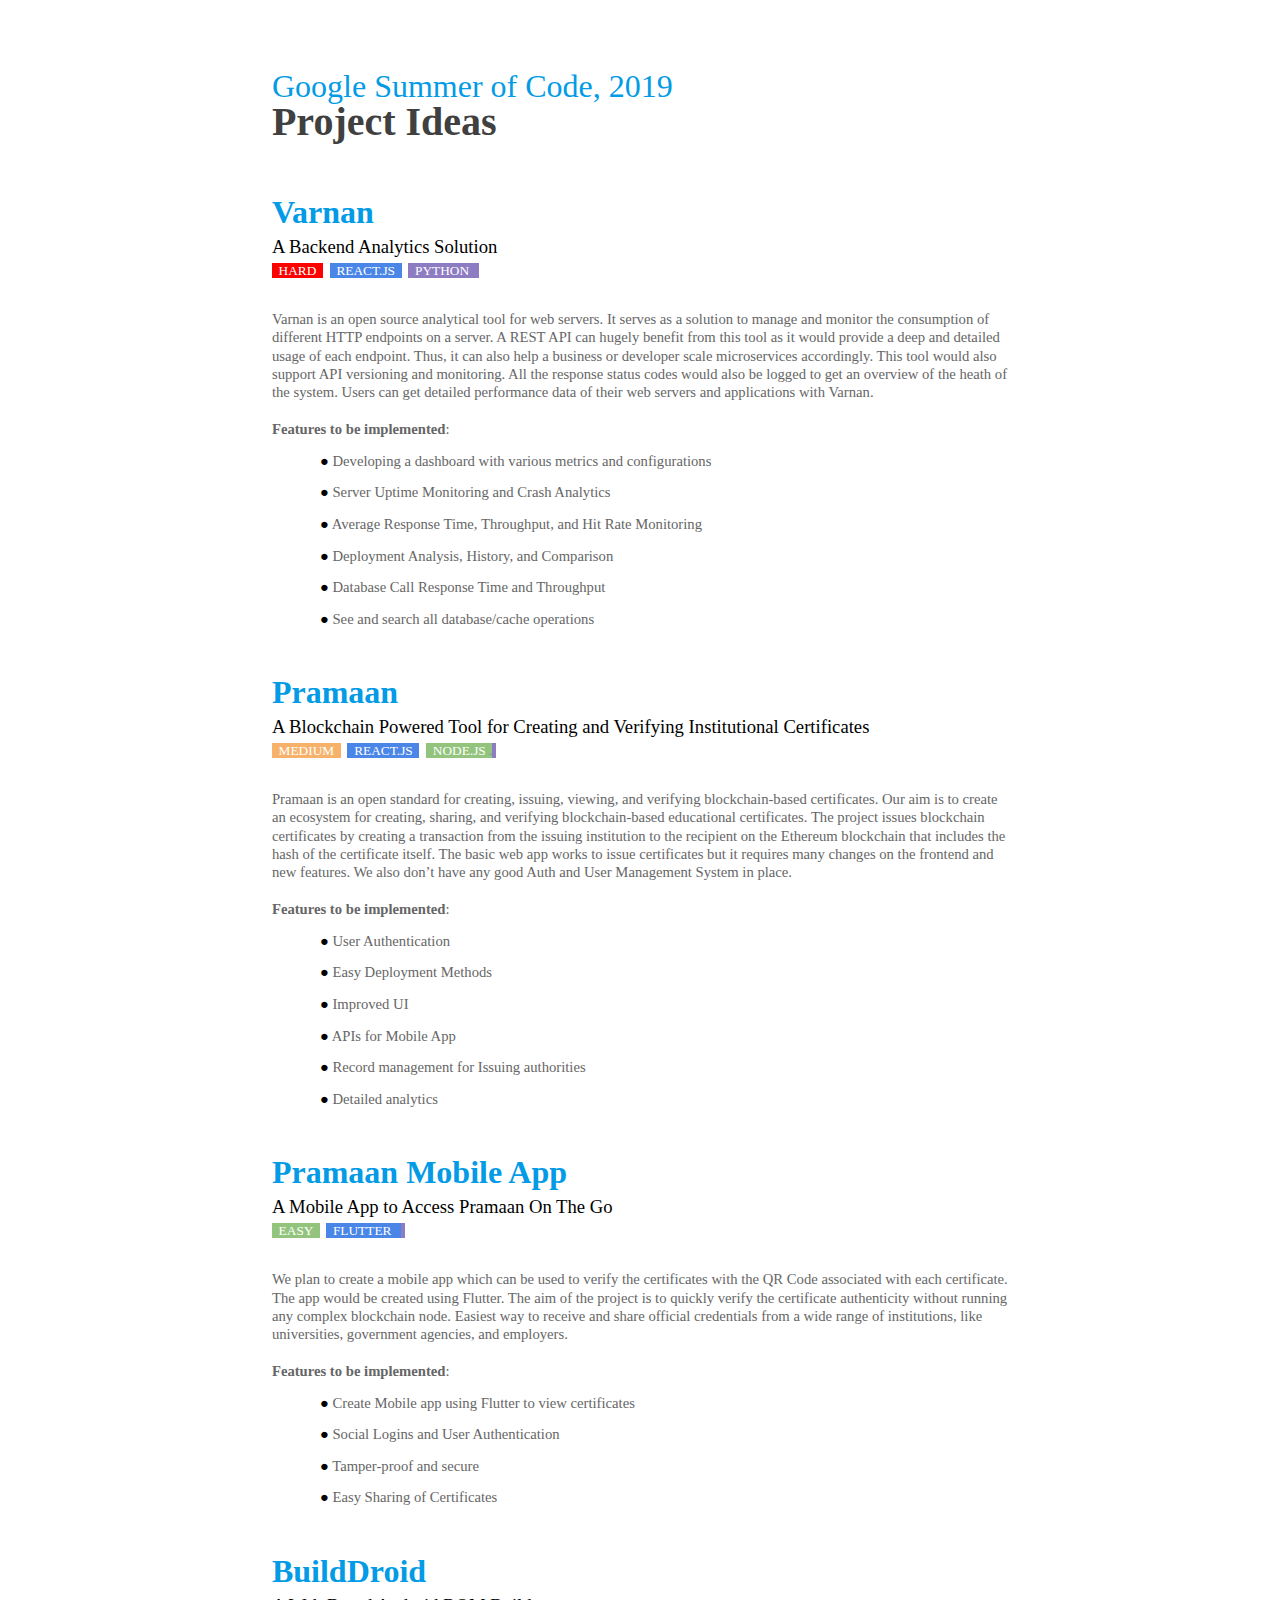
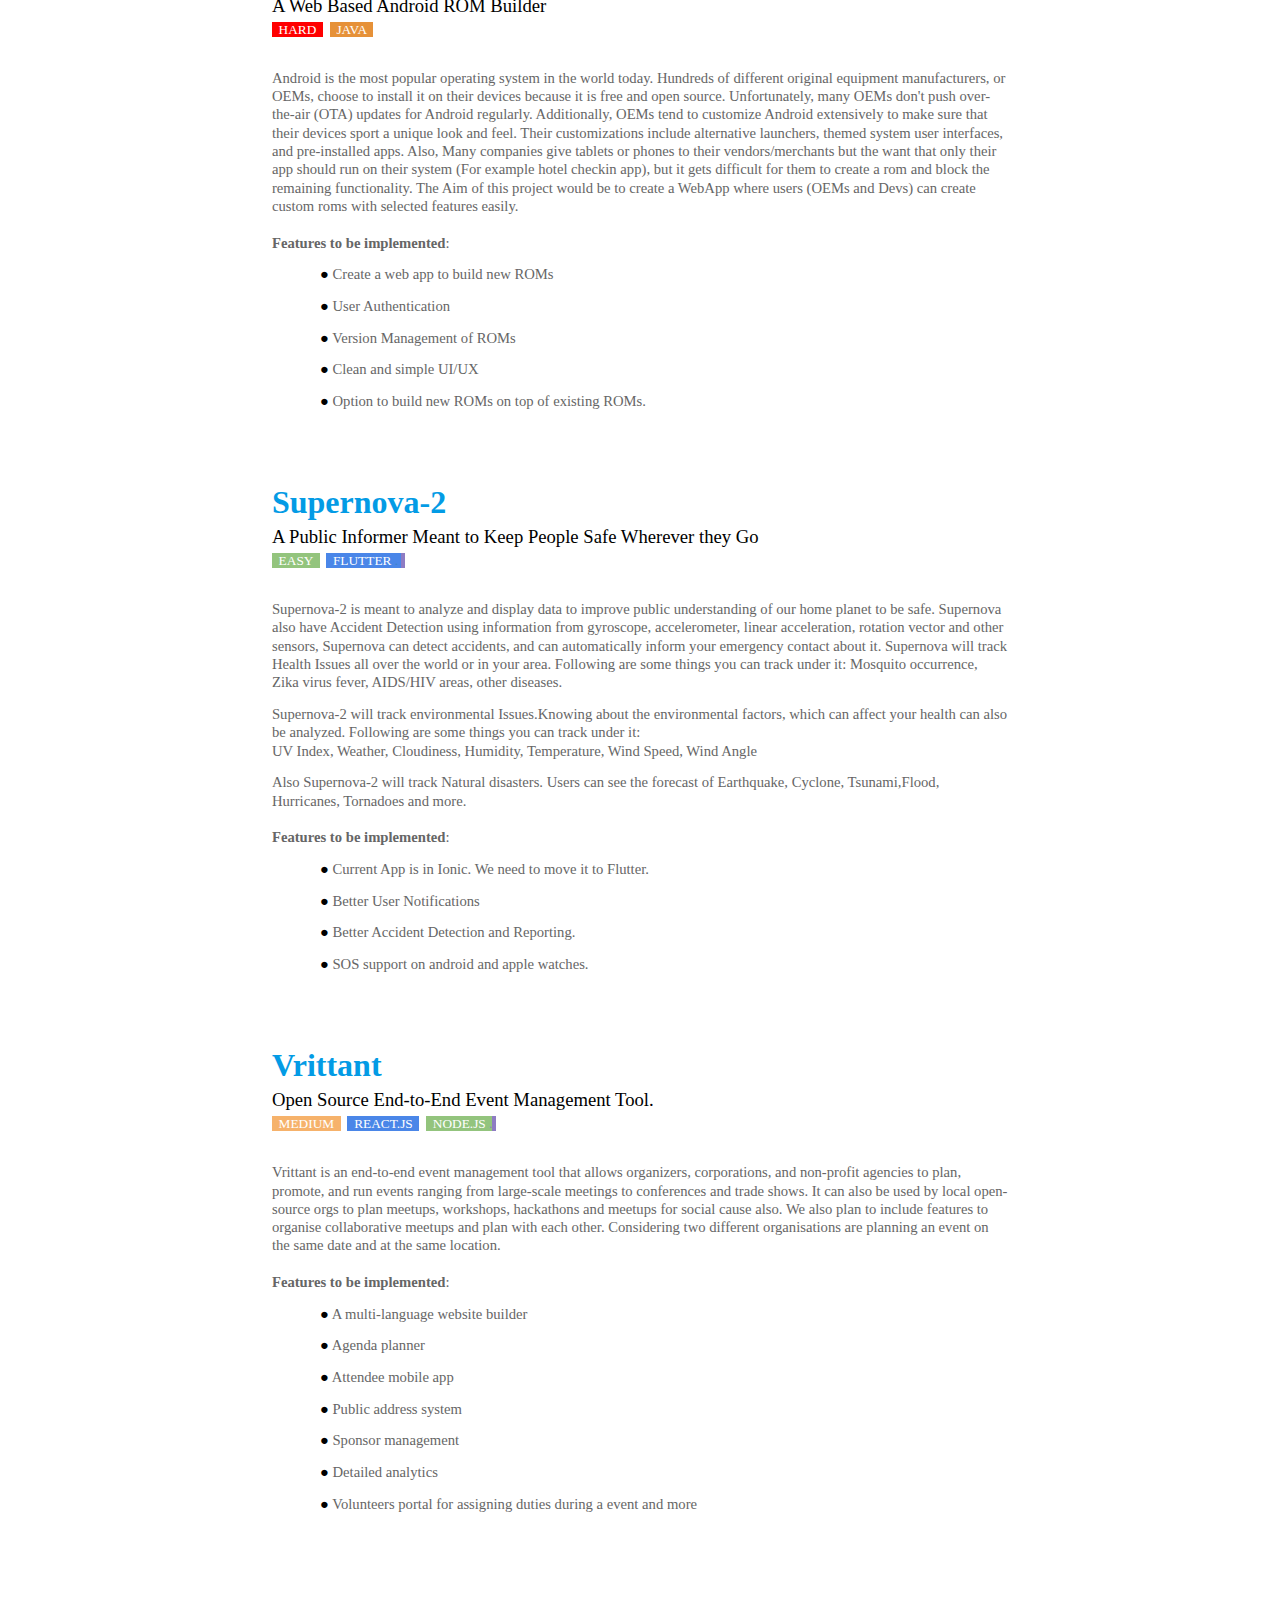
<file: ideas.html>
<html><head><meta content="text/html; charset=UTF-8" http-equiv="content-type"><style type="text/css">@import url('https://themes.googleusercontent.com/fonts/css?kit=3qINvnjb346LubKDfLRn69t6G6Z1RrRfgULZ1AHo7mPOfsfM6rvuuu7h1pY3r_-A');ol.lst-kix_r109uyvbxeos-4.start{counter-reset:lst-ctn-kix_r109uyvbxeos-4 0}.lst-kix_8vsi0wpbee47-0>li:before{content:"" counter(lst-ctn-kix_8vsi0wpbee47-0,lower-latin) ". "}.lst-kix_8vsi0wpbee47-1>li:before{content:"" counter(lst-ctn-kix_8vsi0wpbee47-1,lower-latin) ". "}.lst-kix_r109uyvbxeos-1>li{counter-increment:lst-ctn-kix_r109uyvbxeos-1}ol.lst-kix_l90hhdt471tz-0.start{counter-reset:lst-ctn-kix_l90hhdt471tz-0 0}.lst-kix_wdf64lki3c2j-5>li{counter-increment:lst-ctn-kix_wdf64lki3c2j-5}.lst-kix_8vsi0wpbee47-3>li:before{content:"" counter(lst-ctn-kix_8vsi0wpbee47-3,decimal) ". "}.lst-kix_8vsi0wpbee47-2>li{counter-increment:lst-ctn-kix_8vsi0wpbee47-2}.lst-kix_8vsi0wpbee47-2>li:before{content:"" counter(lst-ctn-kix_8vsi0wpbee47-2,lower-roman) ". "}.lst-kix_8vsi0wpbee47-4>li:before{content:"" counter(lst-ctn-kix_8vsi0wpbee47-4,lower-latin) ". "}.lst-kix_r586kqxs20q8-8>li:before{content:"\0025a0  "}.lst-kix_r586kqxs20q8-7>li:before{content:"\0025cb  "}.lst-kix_l90hhdt471tz-4>li{counter-increment:lst-ctn-kix_l90hhdt471tz-4}.lst-kix_8vsi0wpbee47-7>li:before{content:"" counter(lst-ctn-kix_8vsi0wpbee47-7,lower-latin) ". "}.lst-kix_c7aq0g78wdwq-0>li{counter-increment:lst-ctn-kix_c7aq0g78wdwq-0}ol.lst-kix_wdf64lki3c2j-7.start{counter-reset:lst-ctn-kix_wdf64lki3c2j-7 0}ol.lst-kix_ti40x3gm2qz5-5.start{counter-reset:lst-ctn-kix_ti40x3gm2qz5-5 0}.lst-kix_8vsi0wpbee47-6>li:before{content:"" counter(lst-ctn-kix_8vsi0wpbee47-6,decimal) ". "}.lst-kix_8vsi0wpbee47-8>li:before{content:"" counter(lst-ctn-kix_8vsi0wpbee47-8,lower-roman) ". "}.lst-kix_r586kqxs20q8-6>li:before{content:"\0025cf  "}.lst-kix_8vsi0wpbee47-5>li:before{content:"" counter(lst-ctn-kix_8vsi0wpbee47-5,lower-roman) ". "}.lst-kix_r586kqxs20q8-5>li:before{content:"\0025a0  "}ol.lst-kix_c7aq0g78wdwq-4.start{counter-reset:lst-ctn-kix_c7aq0g78wdwq-4 0}.lst-kix_r586kqxs20q8-2>li:before{content:"\0025a0  "}.lst-kix_r586kqxs20q8-4>li:before{content:"\0025cb  "}ol.lst-kix_i5yx34vs96em-4.start{counter-reset:lst-ctn-kix_i5yx34vs96em-4 0}.lst-kix_r586kqxs20q8-3>li:before{content:"\0025cf  "}ol.lst-kix_c7aq0g78wdwq-5{list-style-type:none}ol.lst-kix_c7aq0g78wdwq-4{list-style-type:none}ol.lst-kix_c7aq0g78wdwq-7{list-style-type:none}ol.lst-kix_c7aq0g78wdwq-6{list-style-type:none}ol.lst-kix_c7aq0g78wdwq-8{list-style-type:none}.lst-kix_r586kqxs20q8-1>li:before{content:"\0025cb  "}.lst-kix_l90hhdt471tz-2>li{counter-increment:lst-ctn-kix_l90hhdt471tz-2}.lst-kix_ti40x3gm2qz5-4>li:before{content:"" counter(lst-ctn-kix_ti40x3gm2qz5-4,lower-latin) ". "}.lst-kix_r586kqxs20q8-0>li:before{content:"\0025cf  "}.lst-kix_8vsi0wpbee47-0>li{counter-increment:lst-ctn-kix_8vsi0wpbee47-0}.lst-kix_ti40x3gm2qz5-5>li:before{content:"" counter(lst-ctn-kix_ti40x3gm2qz5-5,lower-roman) ". "}.lst-kix_ti40x3gm2qz5-6>li:before{content:"" counter(lst-ctn-kix_ti40x3gm2qz5-6,decimal) ". "}.lst-kix_ti40x3gm2qz5-8>li:before{content:"" counter(lst-ctn-kix_ti40x3gm2qz5-8,lower-roman) ". "}.lst-kix_ti40x3gm2qz5-7>li:before{content:"" counter(lst-ctn-kix_ti40x3gm2qz5-7,lower-latin) ". "}.lst-kix_i5yx34vs96em-8>li{counter-increment:lst-ctn-kix_i5yx34vs96em-8}ol.lst-kix_l90hhdt471tz-6.start{counter-reset:lst-ctn-kix_l90hhdt471tz-6 0}.lst-kix_ti40x3gm2qz5-2>li{counter-increment:lst-ctn-kix_ti40x3gm2qz5-2}ol.lst-kix_8vsi0wpbee47-3.start{counter-reset:lst-ctn-kix_8vsi0wpbee47-3 0}ol.lst-kix_wdf64lki3c2j-1.start{counter-reset:lst-ctn-kix_wdf64lki3c2j-1 0}ol.lst-kix_i5yx34vs96em-3.start{counter-reset:lst-ctn-kix_i5yx34vs96em-3 0}.lst-kix_i5yx34vs96em-1>li{counter-increment:lst-ctn-kix_i5yx34vs96em-1}.lst-kix_wdf64lki3c2j-3>li{counter-increment:lst-ctn-kix_wdf64lki3c2j-3}ol.lst-kix_wdf64lki3c2j-8.start{counter-reset:lst-ctn-kix_wdf64lki3c2j-8 0}ol.lst-kix_wdf64lki3c2j-2.start{counter-reset:lst-ctn-kix_wdf64lki3c2j-2 0}.lst-kix_pvm3m61o6r8c-1>li:before{content:"\0025cb  "}ol.lst-kix_ti40x3gm2qz5-0.start{counter-reset:lst-ctn-kix_ti40x3gm2qz5-0 1}.lst-kix_pvm3m61o6r8c-0>li:before{content:"\0025cf  "}.lst-kix_ti40x3gm2qz5-3>li:before{content:"" counter(lst-ctn-kix_ti40x3gm2qz5-3,decimal) ". "}.lst-kix_c7aq0g78wdwq-7>li{counter-increment:lst-ctn-kix_c7aq0g78wdwq-7}ol.lst-kix_l90hhdt471tz-5.start{counter-reset:lst-ctn-kix_l90hhdt471tz-5 0}ol.lst-kix_r109uyvbxeos-5.start{counter-reset:lst-ctn-kix_r109uyvbxeos-5 0}.lst-kix_ti40x3gm2qz5-2>li:before{content:"" counter(lst-ctn-kix_ti40x3gm2qz5-2,lower-roman) ". "}ol.lst-kix_c7aq0g78wdwq-1{list-style-type:none}ol.lst-kix_c7aq0g78wdwq-0{list-style-type:none}ol.lst-kix_c7aq0g78wdwq-3{list-style-type:none}.lst-kix_l90hhdt471tz-8>li{counter-increment:lst-ctn-kix_l90hhdt471tz-8}.lst-kix_r109uyvbxeos-3>li{counter-increment:lst-ctn-kix_r109uyvbxeos-3}ol.lst-kix_c7aq0g78wdwq-2{list-style-type:none}.lst-kix_ti40x3gm2qz5-1>li:before{content:"" counter(lst-ctn-kix_ti40x3gm2qz5-1,lower-latin) ". "}.lst-kix_pvm3m61o6r8c-7>li:before{content:"\0025cb  "}.lst-kix_ti40x3gm2qz5-0>li{counter-increment:lst-ctn-kix_ti40x3gm2qz5-0}ol.lst-kix_8vsi0wpbee47-4.start{counter-reset:lst-ctn-kix_8vsi0wpbee47-4 0}.lst-kix_ti40x3gm2qz5-0>li:before{content:"" counter(lst-ctn-kix_ti40x3gm2qz5-0,lower-latin) ". "}.lst-kix_pvm3m61o6r8c-5>li:before{content:"\0025a0  "}ol.lst-kix_c7aq0g78wdwq-5.start{counter-reset:lst-ctn-kix_c7aq0g78wdwq-5 0}.lst-kix_pvm3m61o6r8c-4>li:before{content:"\0025cb  "}.lst-kix_pvm3m61o6r8c-8>li:before{content:"\0025a0  "}.lst-kix_pvm3m61o6r8c-3>li:before{content:"\0025cf  "}.lst-kix_pvm3m61o6r8c-2>li:before{content:"\0025a0  "}.lst-kix_ti40x3gm2qz5-6>li{counter-increment:lst-ctn-kix_ti40x3gm2qz5-6}ol.lst-kix_i5yx34vs96em-8.start{counter-reset:lst-ctn-kix_i5yx34vs96em-8 0}.lst-kix_pvm3m61o6r8c-6>li:before{content:"\0025cf  "}ol.lst-kix_i5yx34vs96em-5.start{counter-reset:lst-ctn-kix_i5yx34vs96em-5 0}ol.lst-kix_l90hhdt471tz-2{list-style-type:none}ol.lst-kix_8vsi0wpbee47-5.start{counter-reset:lst-ctn-kix_8vsi0wpbee47-5 0}ol.lst-kix_l90hhdt471tz-3{list-style-type:none}ol.lst-kix_l90hhdt471tz-4{list-style-type:none}ol.lst-kix_l90hhdt471tz-5{list-style-type:none}ol.lst-kix_l90hhdt471tz-0{list-style-type:none}.lst-kix_r109uyvbxeos-7>li{counter-increment:lst-ctn-kix_r109uyvbxeos-7}ol.lst-kix_l90hhdt471tz-1{list-style-type:none}.lst-kix_c7aq0g78wdwq-6>li{counter-increment:lst-ctn-kix_c7aq0g78wdwq-6}.lst-kix_r109uyvbxeos-6>li{counter-increment:lst-ctn-kix_r109uyvbxeos-6}ol.lst-kix_wdf64lki3c2j-0.start{counter-reset:lst-ctn-kix_wdf64lki3c2j-0 0}ol.lst-kix_ti40x3gm2qz5-0{list-style-type:none}.lst-kix_l90hhdt471tz-5>li:before{content:"" counter(lst-ctn-kix_l90hhdt471tz-5,lower-roman) ". "}ol.lst-kix_ti40x3gm2qz5-2{list-style-type:none}ol.lst-kix_ti40x3gm2qz5-1{list-style-type:none}.lst-kix_l90hhdt471tz-3>li:before{content:"" counter(lst-ctn-kix_l90hhdt471tz-3,decimal) ". "}.lst-kix_l90hhdt471tz-7>li:before{content:"" counter(lst-ctn-kix_l90hhdt471tz-7,lower-latin) ". "}.lst-kix_88eiag9efatp-4>li:before{content:"\0025cb  "}.lst-kix_c7aq0g78wdwq-4>li{counter-increment:lst-ctn-kix_c7aq0g78wdwq-4}ol.lst-kix_ti40x3gm2qz5-8{list-style-type:none}ol.lst-kix_ti40x3gm2qz5-7{list-style-type:none}ol.lst-kix_ti40x3gm2qz5-4{list-style-type:none}ol.lst-kix_ti40x3gm2qz5-3{list-style-type:none}ol.lst-kix_ti40x3gm2qz5-6{list-style-type:none}ol.lst-kix_ti40x3gm2qz5-5{list-style-type:none}.lst-kix_88eiag9efatp-6>li:before{content:"\0025cf  "}.lst-kix_r109uyvbxeos-8>li{counter-increment:lst-ctn-kix_r109uyvbxeos-8}.lst-kix_88eiag9efatp-8>li:before{content:"\0025a0  "}.lst-kix_l90hhdt471tz-1>li:before{content:"" counter(lst-ctn-kix_l90hhdt471tz-1,lower-latin) ". "}ol.lst-kix_r109uyvbxeos-6.start{counter-reset:lst-ctn-kix_r109uyvbxeos-6 0}.lst-kix_ti40x3gm2qz5-5>li{counter-increment:lst-ctn-kix_ti40x3gm2qz5-5}.lst-kix_i5yx34vs96em-5>li{counter-increment:lst-ctn-kix_i5yx34vs96em-5}.lst-kix_r109uyvbxeos-7>li:before{content:"" counter(lst-ctn-kix_r109uyvbxeos-7,lower-latin) ". "}ol.lst-kix_wdf64lki3c2j-3{list-style-type:none}ol.lst-kix_wdf64lki3c2j-2{list-style-type:none}.lst-kix_r109uyvbxeos-5>li:before{content:"" counter(lst-ctn-kix_r109uyvbxeos-5,lower-roman) ". "}ol.lst-kix_wdf64lki3c2j-1{list-style-type:none}ol.lst-kix_l90hhdt471tz-2.start{counter-reset:lst-ctn-kix_l90hhdt471tz-2 0}ol.lst-kix_wdf64lki3c2j-0{list-style-type:none}ol.lst-kix_wdf64lki3c2j-7{list-style-type:none}ol.lst-kix_wdf64lki3c2j-6{list-style-type:none}.lst-kix_r109uyvbxeos-3>li:before{content:"" counter(lst-ctn-kix_r109uyvbxeos-3,decimal) ". "}ol.lst-kix_wdf64lki3c2j-5{list-style-type:none}ol.lst-kix_wdf64lki3c2j-4{list-style-type:none}ol.lst-kix_wdf64lki3c2j-8{list-style-type:none}ol.lst-kix_8vsi0wpbee47-7.start{counter-reset:lst-ctn-kix_8vsi0wpbee47-7 0}.lst-kix_r109uyvbxeos-1>li:before{content:"" counter(lst-ctn-kix_r109uyvbxeos-1,lower-latin) ". "}.lst-kix_ti40x3gm2qz5-4>li{counter-increment:lst-ctn-kix_ti40x3gm2qz5-4}.lst-kix_i5yx34vs96em-0>li{counter-increment:lst-ctn-kix_i5yx34vs96em-0}.lst-kix_8vsi0wpbee47-4>li{counter-increment:lst-ctn-kix_8vsi0wpbee47-4}.lst-kix_wdf64lki3c2j-2>li:before{content:"" counter(lst-ctn-kix_wdf64lki3c2j-2,lower-roman) ". "}ul.lst-kix_r586kqxs20q8-4{list-style-type:none}.lst-kix_88eiag9efatp-2>li:before{content:"\0025a0  "}ul.lst-kix_r586kqxs20q8-5{list-style-type:none}ul.lst-kix_r586kqxs20q8-2{list-style-type:none}ul.lst-kix_r586kqxs20q8-3{list-style-type:none}.lst-kix_i5yx34vs96em-2>li:before{content:"" counter(lst-ctn-kix_i5yx34vs96em-2,lower-roman) ". "}ul.lst-kix_r586kqxs20q8-8{list-style-type:none}.lst-kix_88eiag9efatp-0>li:before{content:"\0025cf  "}.lst-kix_wdf64lki3c2j-4>li{counter-increment:lst-ctn-kix_wdf64lki3c2j-4}ul.lst-kix_r586kqxs20q8-6{list-style-type:none}ul.lst-kix_r586kqxs20q8-7{list-style-type:none}.lst-kix_i5yx34vs96em-4>li:before{content:"" counter(lst-ctn-kix_i5yx34vs96em-4,lower-latin) ". "}.lst-kix_wdf64lki3c2j-6>li:before{content:"" counter(lst-ctn-kix_wdf64lki3c2j-6,decimal) ". "}.lst-kix_i5yx34vs96em-6>li{counter-increment:lst-ctn-kix_i5yx34vs96em-6}.lst-kix_wdf64lki3c2j-8>li:before{content:"" counter(lst-ctn-kix_wdf64lki3c2j-8,lower-roman) ". "}ul.lst-kix_r586kqxs20q8-0{list-style-type:none}.lst-kix_wdf64lki3c2j-0>li:before{content:"" counter(lst-ctn-kix_wdf64lki3c2j-0,lower-latin) ". "}ul.lst-kix_r586kqxs20q8-1{list-style-type:none}ol.lst-kix_r109uyvbxeos-8.start{counter-reset:lst-ctn-kix_r109uyvbxeos-8 0}.lst-kix_c7aq0g78wdwq-7>li:before{content:"" counter(lst-ctn-kix_c7aq0g78wdwq-7,lower-latin) ". "}.lst-kix_i5yx34vs96em-8>li:before{content:"" counter(lst-ctn-kix_i5yx34vs96em-8,lower-roman) ". "}.lst-kix_l90hhdt471tz-0>li{counter-increment:lst-ctn-kix_l90hhdt471tz-0}.lst-kix_i5yx34vs96em-6>li:before{content:"" counter(lst-ctn-kix_i5yx34vs96em-6,decimal) ". "}.lst-kix_c7aq0g78wdwq-1>li:before{content:"" counter(lst-ctn-kix_c7aq0g78wdwq-1,lower-latin) ". "}.lst-kix_c7aq0g78wdwq-5>li:before{content:"" counter(lst-ctn-kix_c7aq0g78wdwq-5,lower-roman) ". "}.lst-kix_l90hhdt471tz-6>li{counter-increment:lst-ctn-kix_l90hhdt471tz-6}ol.lst-kix_8vsi0wpbee47-8.start{counter-reset:lst-ctn-kix_8vsi0wpbee47-8 0}.lst-kix_wdf64lki3c2j-4>li:before{content:"" counter(lst-ctn-kix_wdf64lki3c2j-4,lower-latin) ". "}.lst-kix_c7aq0g78wdwq-5>li{counter-increment:lst-ctn-kix_c7aq0g78wdwq-5}ol.lst-kix_c7aq0g78wdwq-8.start{counter-reset:lst-ctn-kix_c7aq0g78wdwq-8 0}.lst-kix_c7aq0g78wdwq-3>li:before{content:"" counter(lst-ctn-kix_c7aq0g78wdwq-3,decimal) ". "}ol.lst-kix_l90hhdt471tz-1.start{counter-reset:lst-ctn-kix_l90hhdt471tz-1 0}ol.lst-kix_i5yx34vs96em-6{list-style-type:none}ol.lst-kix_i5yx34vs96em-5{list-style-type:none}ol.lst-kix_i5yx34vs96em-8{list-style-type:none}ol.lst-kix_ti40x3gm2qz5-2.start{counter-reset:lst-ctn-kix_ti40x3gm2qz5-2 0}ol.lst-kix_i5yx34vs96em-7{list-style-type:none}ol.lst-kix_i5yx34vs96em-2{list-style-type:none}ol.lst-kix_i5yx34vs96em-1{list-style-type:none}ol.lst-kix_i5yx34vs96em-4{list-style-type:none}ol.lst-kix_i5yx34vs96em-3{list-style-type:none}ol.lst-kix_i5yx34vs96em-0{list-style-type:none}ol.lst-kix_c7aq0g78wdwq-1.start{counter-reset:lst-ctn-kix_c7aq0g78wdwq-1 0}.lst-kix_ti40x3gm2qz5-1>li{counter-increment:lst-ctn-kix_ti40x3gm2qz5-1}ol.lst-kix_8vsi0wpbee47-7{list-style-type:none}ol.lst-kix_8vsi0wpbee47-1.start{counter-reset:lst-ctn-kix_8vsi0wpbee47-1 0}ol.lst-kix_8vsi0wpbee47-8{list-style-type:none}ol.lst-kix_r109uyvbxeos-7.start{counter-reset:lst-ctn-kix_r109uyvbxeos-7 0}ol.lst-kix_8vsi0wpbee47-5{list-style-type:none}.lst-kix_8vsi0wpbee47-1>li{counter-increment:lst-ctn-kix_8vsi0wpbee47-1}ol.lst-kix_8vsi0wpbee47-6{list-style-type:none}ol.lst-kix_r109uyvbxeos-0{list-style-type:none}ol.lst-kix_8vsi0wpbee47-3{list-style-type:none}ol.lst-kix_i5yx34vs96em-1.start{counter-reset:lst-ctn-kix_i5yx34vs96em-1 0}ol.lst-kix_r109uyvbxeos-1{list-style-type:none}ol.lst-kix_8vsi0wpbee47-4{list-style-type:none}ol.lst-kix_r109uyvbxeos-2{list-style-type:none}ol.lst-kix_8vsi0wpbee47-1{list-style-type:none}ol.lst-kix_r109uyvbxeos-3{list-style-type:none}ol.lst-kix_8vsi0wpbee47-2{list-style-type:none}ol.lst-kix_r109uyvbxeos-4{list-style-type:none}ol.lst-kix_r109uyvbxeos-5{list-style-type:none}ol.lst-kix_8vsi0wpbee47-0{list-style-type:none}ol.lst-kix_r109uyvbxeos-6{list-style-type:none}ol.lst-kix_r109uyvbxeos-7{list-style-type:none}ol.lst-kix_r109uyvbxeos-8{list-style-type:none}.lst-kix_wdf64lki3c2j-6>li{counter-increment:lst-ctn-kix_wdf64lki3c2j-6}.lst-kix_i5yx34vs96em-0>li:before{content:"" counter(lst-ctn-kix_i5yx34vs96em-0,decimal) ". "}.lst-kix_l90hhdt471tz-5>li{counter-increment:lst-ctn-kix_l90hhdt471tz-5}.lst-kix_r109uyvbxeos-0>li{counter-increment:lst-ctn-kix_r109uyvbxeos-0}.lst-kix_8vsi0wpbee47-3>li{counter-increment:lst-ctn-kix_8vsi0wpbee47-3}ol.lst-kix_wdf64lki3c2j-4.start{counter-reset:lst-ctn-kix_wdf64lki3c2j-4 0}ol.lst-kix_c7aq0g78wdwq-7.start{counter-reset:lst-ctn-kix_c7aq0g78wdwq-7 0}.lst-kix_c7aq0g78wdwq-1>li{counter-increment:lst-ctn-kix_c7aq0g78wdwq-1}ul.lst-kix_88eiag9efatp-1{list-style-type:none}ol.lst-kix_l90hhdt471tz-3.start{counter-reset:lst-ctn-kix_l90hhdt471tz-3 0}ul.lst-kix_88eiag9efatp-0{list-style-type:none}ul.lst-kix_88eiag9efatp-3{list-style-type:none}ol.lst-kix_i5yx34vs96em-6.start{counter-reset:lst-ctn-kix_i5yx34vs96em-6 0}ul.lst-kix_88eiag9efatp-2{list-style-type:none}ul.lst-kix_pvm3m61o6r8c-0{list-style-type:none}ul.lst-kix_88eiag9efatp-5{list-style-type:none}.lst-kix_r109uyvbxeos-2>li{counter-increment:lst-ctn-kix_r109uyvbxeos-2}ul.lst-kix_88eiag9efatp-4{list-style-type:none}ul.lst-kix_pvm3m61o6r8c-2{list-style-type:none}ul.lst-kix_88eiag9efatp-7{list-style-type:none}ul.lst-kix_pvm3m61o6r8c-1{list-style-type:none}ol.lst-kix_8vsi0wpbee47-6.start{counter-reset:lst-ctn-kix_8vsi0wpbee47-6 0}ul.lst-kix_88eiag9efatp-6{list-style-type:none}ul.lst-kix_pvm3m61o6r8c-4{list-style-type:none}ul.lst-kix_pvm3m61o6r8c-3{list-style-type:none}ul.lst-kix_88eiag9efatp-8{list-style-type:none}ul.lst-kix_pvm3m61o6r8c-6{list-style-type:none}ul.lst-kix_pvm3m61o6r8c-5{list-style-type:none}.lst-kix_wdf64lki3c2j-8>li{counter-increment:lst-ctn-kix_wdf64lki3c2j-8}.lst-kix_i5yx34vs96em-7>li{counter-increment:lst-ctn-kix_i5yx34vs96em-7}.lst-kix_8vsi0wpbee47-5>li{counter-increment:lst-ctn-kix_8vsi0wpbee47-5}.lst-kix_l90hhdt471tz-1>li{counter-increment:lst-ctn-kix_l90hhdt471tz-1}.lst-kix_l90hhdt471tz-7>li{counter-increment:lst-ctn-kix_l90hhdt471tz-7}ol.lst-kix_c7aq0g78wdwq-6.start{counter-reset:lst-ctn-kix_c7aq0g78wdwq-6 0}.lst-kix_wdf64lki3c2j-2>li{counter-increment:lst-ctn-kix_wdf64lki3c2j-2}.lst-kix_c7aq0g78wdwq-3>li{counter-increment:lst-ctn-kix_c7aq0g78wdwq-3}ol.lst-kix_i5yx34vs96em-7.start{counter-reset:lst-ctn-kix_i5yx34vs96em-7 0}ol.lst-kix_ti40x3gm2qz5-8.start{counter-reset:lst-ctn-kix_ti40x3gm2qz5-8 0}.lst-kix_ti40x3gm2qz5-3>li{counter-increment:lst-ctn-kix_ti40x3gm2qz5-3}ol.lst-kix_i5yx34vs96em-2.start{counter-reset:lst-ctn-kix_i5yx34vs96em-2 0}ol.lst-kix_ti40x3gm2qz5-1.start{counter-reset:lst-ctn-kix_ti40x3gm2qz5-1 0}ol.lst-kix_l90hhdt471tz-4.start{counter-reset:lst-ctn-kix_l90hhdt471tz-4 0}ol.lst-kix_l90hhdt471tz-6{list-style-type:none}ol.lst-kix_l90hhdt471tz-7{list-style-type:none}ol.lst-kix_l90hhdt471tz-8{list-style-type:none}ol.lst-kix_ti40x3gm2qz5-7.start{counter-reset:lst-ctn-kix_ti40x3gm2qz5-7 0}ol.lst-kix_l90hhdt471tz-7.start{counter-reset:lst-ctn-kix_l90hhdt471tz-7 0}.lst-kix_i5yx34vs96em-4>li{counter-increment:lst-ctn-kix_i5yx34vs96em-4}.lst-kix_8vsi0wpbee47-8>li{counter-increment:lst-ctn-kix_8vsi0wpbee47-8}ol.lst-kix_wdf64lki3c2j-3.start{counter-reset:lst-ctn-kix_wdf64lki3c2j-3 0}.lst-kix_8vsi0wpbee47-7>li{counter-increment:lst-ctn-kix_8vsi0wpbee47-7}.lst-kix_wdf64lki3c2j-0>li{counter-increment:lst-ctn-kix_wdf64lki3c2j-0}ol.lst-kix_r109uyvbxeos-0.start{counter-reset:lst-ctn-kix_r109uyvbxeos-0 4}.lst-kix_ti40x3gm2qz5-7>li{counter-increment:lst-ctn-kix_ti40x3gm2qz5-7}.lst-kix_8vsi0wpbee47-6>li{counter-increment:lst-ctn-kix_8vsi0wpbee47-6}.lst-kix_88eiag9efatp-3>li:before{content:"\0025cf  "}ol.lst-kix_c7aq0g78wdwq-0.start{counter-reset:lst-ctn-kix_c7aq0g78wdwq-0 4}ol.lst-kix_ti40x3gm2qz5-3.start{counter-reset:lst-ctn-kix_ti40x3gm2qz5-3 0}.lst-kix_l90hhdt471tz-4>li:before{content:"" counter(lst-ctn-kix_l90hhdt471tz-4,lower-latin) ". "}.lst-kix_88eiag9efatp-5>li:before{content:"\0025a0  "}.lst-kix_88eiag9efatp-7>li:before{content:"\0025cb  "}ol.lst-kix_ti40x3gm2qz5-6.start{counter-reset:lst-ctn-kix_ti40x3gm2qz5-6 0}ol.lst-kix_r109uyvbxeos-3.start{counter-reset:lst-ctn-kix_r109uyvbxeos-3 0}.lst-kix_l90hhdt471tz-6>li:before{content:"" counter(lst-ctn-kix_l90hhdt471tz-6,decimal) ". "}ol.lst-kix_i5yx34vs96em-0.start{counter-reset:lst-ctn-kix_i5yx34vs96em-0 0}.lst-kix_i5yx34vs96em-2>li{counter-increment:lst-ctn-kix_i5yx34vs96em-2}ol.lst-kix_c7aq0g78wdwq-3.start{counter-reset:lst-ctn-kix_c7aq0g78wdwq-3 0}.lst-kix_ti40x3gm2qz5-8>li{counter-increment:lst-ctn-kix_ti40x3gm2qz5-8}.lst-kix_l90hhdt471tz-0>li:before{content:"" counter(lst-ctn-kix_l90hhdt471tz-0,lower-latin) ". "}.lst-kix_r109uyvbxeos-5>li{counter-increment:lst-ctn-kix_r109uyvbxeos-5}ol.lst-kix_8vsi0wpbee47-0.start{counter-reset:lst-ctn-kix_8vsi0wpbee47-0 0}.lst-kix_l90hhdt471tz-2>li:before{content:"" counter(lst-ctn-kix_l90hhdt471tz-2,lower-roman) ". "}.lst-kix_r109uyvbxeos-6>li:before{content:"" counter(lst-ctn-kix_r109uyvbxeos-6,decimal) ". "}.lst-kix_r109uyvbxeos-4>li{counter-increment:lst-ctn-kix_r109uyvbxeos-4}.lst-kix_c7aq0g78wdwq-8>li{counter-increment:lst-ctn-kix_c7aq0g78wdwq-8}.lst-kix_r109uyvbxeos-4>li:before{content:"" counter(lst-ctn-kix_r109uyvbxeos-4,lower-latin) ". "}.lst-kix_r109uyvbxeos-8>li:before{content:"" counter(lst-ctn-kix_r109uyvbxeos-8,lower-roman) ". "}ul.lst-kix_pvm3m61o6r8c-8{list-style-type:none}ul.lst-kix_pvm3m61o6r8c-7{list-style-type:none}.lst-kix_r109uyvbxeos-2>li:before{content:"" counter(lst-ctn-kix_r109uyvbxeos-2,lower-roman) ". "}ol.lst-kix_c7aq0g78wdwq-2.start{counter-reset:lst-ctn-kix_c7aq0g78wdwq-2 0}.lst-kix_r109uyvbxeos-0>li:before{content:"" counter(lst-ctn-kix_r109uyvbxeos-0,decimal) ". "}ol.lst-kix_r109uyvbxeos-2.start{counter-reset:lst-ctn-kix_r109uyvbxeos-2 0}.lst-kix_l90hhdt471tz-8>li:before{content:"" counter(lst-ctn-kix_l90hhdt471tz-8,lower-roman) ". "}ol.lst-kix_wdf64lki3c2j-5.start{counter-reset:lst-ctn-kix_wdf64lki3c2j-5 0}.lst-kix_i5yx34vs96em-1>li:before{content:"" counter(lst-ctn-kix_i5yx34vs96em-1,lower-latin) ". "}.lst-kix_88eiag9efatp-1>li:before{content:"\0025cb  "}.lst-kix_c7aq0g78wdwq-8>li:before{content:"" counter(lst-ctn-kix_c7aq0g78wdwq-8,lower-roman) ". "}.lst-kix_wdf64lki3c2j-1>li{counter-increment:lst-ctn-kix_wdf64lki3c2j-1}.lst-kix_wdf64lki3c2j-1>li:before{content:"" counter(lst-ctn-kix_wdf64lki3c2j-1,lower-latin) ". "}.lst-kix_i5yx34vs96em-3>li:before{content:"" counter(lst-ctn-kix_i5yx34vs96em-3,decimal) ". "}.lst-kix_wdf64lki3c2j-5>li:before{content:"" counter(lst-ctn-kix_wdf64lki3c2j-5,lower-roman) ". "}.lst-kix_i5yx34vs96em-3>li{counter-increment:lst-ctn-kix_i5yx34vs96em-3}ol.lst-kix_8vsi0wpbee47-2.start{counter-reset:lst-ctn-kix_8vsi0wpbee47-2 0}.lst-kix_c7aq0g78wdwq-6>li:before{content:"" counter(lst-ctn-kix_c7aq0g78wdwq-6,decimal) ". "}.lst-kix_wdf64lki3c2j-7>li{counter-increment:lst-ctn-kix_wdf64lki3c2j-7}ol.lst-kix_l90hhdt471tz-8.start{counter-reset:lst-ctn-kix_l90hhdt471tz-8 0}.lst-kix_i5yx34vs96em-5>li:before{content:"" counter(lst-ctn-kix_i5yx34vs96em-5,lower-roman) ". "}.lst-kix_wdf64lki3c2j-7>li:before{content:"" counter(lst-ctn-kix_wdf64lki3c2j-7,lower-latin) ". "}.lst-kix_c7aq0g78wdwq-0>li:before{content:"" counter(lst-ctn-kix_c7aq0g78wdwq-0,lower-latin) ". "}.lst-kix_c7aq0g78wdwq-2>li:before{content:"" counter(lst-ctn-kix_c7aq0g78wdwq-2,lower-roman) ". "}.lst-kix_l90hhdt471tz-3>li{counter-increment:lst-ctn-kix_l90hhdt471tz-3}.lst-kix_i5yx34vs96em-7>li:before{content:"" counter(lst-ctn-kix_i5yx34vs96em-7,lower-latin) ". "}ol.lst-kix_ti40x3gm2qz5-4.start{counter-reset:lst-ctn-kix_ti40x3gm2qz5-4 0}ol.lst-kix_wdf64lki3c2j-6.start{counter-reset:lst-ctn-kix_wdf64lki3c2j-6 0}.lst-kix_c7aq0g78wdwq-2>li{counter-increment:lst-ctn-kix_c7aq0g78wdwq-2}.lst-kix_c7aq0g78wdwq-4>li:before{content:"" counter(lst-ctn-kix_c7aq0g78wdwq-4,lower-latin) ". "}.lst-kix_wdf64lki3c2j-3>li:before{content:"" counter(lst-ctn-kix_wdf64lki3c2j-3,decimal) ". "}ol.lst-kix_r109uyvbxeos-1.start{counter-reset:lst-ctn-kix_r109uyvbxeos-1 0}ol{margin:0;padding:0}table td,table th{padding:0}.c12{background-color:#8e7cc3;color:#ffffff;font-weight:400;text-decoration:none;vertical-align:baseline;font-size:10pt;font-family:"Proxima Nova";font-style:normal}.c30{color:#404040;font-weight:700;text-decoration:none;vertical-align:baseline;font-size:30pt;font-family:"Proxima Nova";font-style:normal}.c19{font-weight: normal;padding-top:0; margin-top: 5px;padding-bottom:0pt;line-height:1.5;page-break-after:avoid;orphans:2;widows:2;text-align:left}.c9{padding-top:24pt; margin-bottom: 0;padding-bottom:0pt;line-height:1.0;page-break-after:avoid;orphans:2;widows:2;text-align:left}.c13{color:#000000;font-weight:400;text-decoration:none;vertical-align:baseline;font-size:11pt;font-family:"Proxima Nova";font-style:normal}.c8{color:#000000;font-weight:400;text-decoration:none;vertical-align:baseline;font-size:24pt;font-family:"Proxima Nova";font-style:normal}.c23{padding-top:10pt;padding-bottom:0pt;line-height:1.0;page-break-after:avoid;orphans:2;widows:2;text-align:left}.c3{color:#666666;font-weight:400;text-decoration:none;vertical-align:baseline;font-size:11pt;font-family:"Proxima Nova";font-style:normal}.c6{color:#039be5;font-weight:400;text-decoration:none;vertical-align:baseline;font-size:24pt;font-family:"Proxima Nova";font-style:normal}.c24{padding-top:0pt;padding-bottom:0pt;line-height:1.0;orphans:2;widows:2;text-align:left}.c2{padding-top:10pt;padding-bottom:0pt;line-height:1.25;orphans:2;widows:2;text-align:left}.c37{text-decoration:none;vertical-align:baseline;font-family:"Proxima Nova";font-style:normal}.c29{background-color:#ffffff;max-width:552.1pt;padding:21.6pt 21.6pt 21.6pt 21.6pt; margin: 0 auto;}.c4{background-color:#f6b26b;font-size:10pt;color:#ffffff}.c14{background-color:#93c47d;font-size:10pt;color:#4a86e8}.c1{background-color:#4a86e8;font-size:10pt;color:#ffffff}.c16{background-color:#4a86e8;font-size:10pt;color:#3d85c6}.c10{background-color:#8e7cc3;font-size:10pt;color:#8e7cc3}.c11{background-color:#ff0000;font-size:10pt;color:#ffffff}.c15{color:#ffffff;font-size:10pt}.c18{background-color:#93c47d;font-size:10pt}.c25{color:#4a86e8;font-size:10pt}.c21{padding:0;margin:0}.c28{font-size:24pt;font-weight:400}.c7{margin-left:36pt;padding-left:0pt}.c34{font-size:10pt;color:#e69138}.c0{font-size:24pt;font-weight:700}.c5{color:#666666;font-weight:700}.c27{background-color:#ff0000;font-size:10pt}.c26{background-color:#f6b26b;font-size:10pt}.c31{background-color:#e69138}.c22{height:11pt}.c38{font-weight:400}.c32{color:#039be5}.c17{color:#666666}.c20{background-color:#93c47d}.c35{color:#8e7cc3}.c33{background-color:#8e7cc3}.c36{font-size:24pt}.title{padding-top:10pt;color:#404040;font-weight:700;font-size:30pt;padding-bottom:0pt;font-family:"Proxima Nova";line-height:1.0;page-break-after:avoid;orphans:2;widows:2;text-align:left}.subtitle{padding-top:6pt;color:#404040;font-size:12pt;padding-bottom:0pt;font-family:"Proxima Nova";line-height:1.25;page-break-after:avoid;orphans:2;widows:2;text-align:left}li{color:#000000;font-size:11pt;font-family:"Proxima Nova"}p{margin:0;color:#000000;font-size:11pt;font-family:"Proxima Nova"}h1{padding-top:24pt;color:#039be5;font-size:18pt;padding-bottom:0pt;font-family:"Proxima Nova";line-height:1.25;page-break-after:avoid;orphans:2;widows:2;text-align:left}h2{padding-top:10pt;color:#000000;font-size:14pt;padding-bottom:0pt;font-family:"Proxima Nova";line-height:1.25;page-break-after:avoid;orphans:2;widows:2;text-align:left}h3{padding-top:10pt;color:#000000;font-size:12pt;padding-bottom:0pt;font-family:"Proxima Nova";line-height:1.25;page-break-after:avoid;orphans:2;widows:2;text-align:left}h4{padding-top:8pt;-webkit-text-decoration-skip:none;color:#666666;text-decoration:underline;font-size:11pt;padding-bottom:0pt;line-height:1.25;page-break-after:avoid;text-decoration-skip-ink:none;font-family:"Trebuchet MS";orphans:2;widows:2;text-align:left}h5{padding-top:8pt;color:#666666;font-size:11pt;padding-bottom:0pt;font-family:"Trebuchet MS";line-height:1.25;page-break-after:avoid;orphans:2;widows:2;text-align:left}h6{padding-top:8pt;color:#666666;font-size:11pt;padding-bottom:0pt;font-family:"Trebuchet MS";line-height:1.25;page-break-after:avoid;font-style:italic;orphans:2;widows:2;text-align:left}</style><title>Yogdaan | GSoC Ideas</title></head><body class="c29"><div><p class="c2 c22"><span class="c13"></span></p></div><p class="c23 title" id="h.kk1966kbedef"><span class="c28 c32">Google Summer of Code, 2019</span><span class="c28"><br></span><span>Project Ideas</span></p><p class="c24"><span style="overflow: hidden; display: inline-block; margin: 0.00px 0.00px; border: 0.00px solid #000000; transform: rotate(0.00rad) translateZ(0px); -webkit-transform: rotate(0.00rad) translateZ(0px); width: 47.00px; height: 6.00px;"></span></p><h1 class="c9" id="h.22o4unhisnor"><span class="c0">Varnan</span><span class="c36">&nbsp;</span></h1><h2 class="c19" id="h.iwerjkqkfkua"><span>A Backend Analytics Solution <br></span><span class="c27">&nbsp; </span><span class="c11">HARD &nbsp;</span><span class="c15">&nbsp; </span><span class="c1">&nbsp; REACT.JS &nbsp;</span><span class="c25">&nbsp; </span><span class="c25 c33">&nbsp; </span><span class="c15 c33">PYTHON </span><span class="c10">.</span><span class="c15 c33">&nbsp;</span></h2><p class="c2"><span class="c17">Varnan is an open source analytical tool for web servers. It serves as a solution to manage and monitor the consumption of different HTTP endpoints on a server. A REST API can hugely benefit from this tool as it would provide a deep and detailed usage of each endpoint. Thus, it can also help a business or developer scale microservices accordingly. This tool would also support API versioning and monitoring. All the response status codes would also be logged to get an overview of the heath of the system. Users can get detailed performance data of their web servers and applications with Varnan.<br><br></span><span class="c5">Features to be implemented</span><span class="c3">:</span></p><ul class="c21 lst-kix_88eiag9efatp-0 start"><li class="c2 c7"><span class="c3">Developing a dashboard with various metrics and configurations</span></li><li class="c2 c7"><span class="c3">Server Uptime Monitoring and Crash Analytics</span></li><li class="c2 c7"><span class="c3">Average Response Time, Throughput, and Hit Rate Monitoring</span></li><li class="c2 c7"><span class="c3">Deployment Analysis, History, and Comparison</span></li><li class="c2 c7"><span class="c3">Database Call Response Time and Throughput</span></li><li class="c2 c7"><span class="c17">See and search all database/cache operations</span></li></ul><h1 class="c9" id="h.oha7hupvphco"><span class="c37 c0 c32">Pramaan </span></h1><h2 class="c19" id="h.qefbp5s6fls7"><span>A Blockchain Powered Tool for Creating and Verifying Institutional Certificates</span><span>&nbsp;<br></span><span class="c26">&nbsp; </span><span class="c4">MEDIUM &nbsp;</span><span class="c15">&nbsp; </span><span class="c1">&nbsp; REACT.JS &nbsp;</span><span class="c25">&nbsp; </span><span class="c14">&nbsp; </span><span class="c15 c20">NODE.JS </span><span class="c18 c35">.</span><span class="c12">&nbsp;</span></h2><p class="c2"><span class="c17">Pramaan is an open standard for creating, issuing, viewing, and verifying blockchain-based certificates. Our aim is to create an ecosystem for creating, sharing, and verifying blockchain-based educational certificates. The project issues blockchain certificates by creating a transaction from the issuing institution to the recipient on the Ethereum blockchain that includes the hash of the certificate itself. The basic web app works to issue certificates but it requires many changes on the frontend and new features. We also don&rsquo;t have any good Auth and User Management System in place. <br></span><span class="c17"><br></span><span class="c5">Features to be implemented</span><span class="c3">:</span></p><ul class="c21 lst-kix_88eiag9efatp-0"><li class="c2 c7"><span class="c3">User Authentication</span></li><li class="c2 c7"><span class="c3">Easy Deployment Methods</span></li><li class="c2 c7"><span class="c3">Improved UI </span></li><li class="c2 c7"><span class="c3">APIs for Mobile App</span></li><li class="c2 c7"><span class="c3">Record management for Issuing authorities</span></li><li class="c2 c7"><span class="c17">Detailed analytics</span></li></ul><h1 class="c9" id="h.5jmtysu2fp1p"><span class="c0">Pramaan Mobile App</span><span class="c6">&nbsp;</span></h1><h2 class="c19" id="h.wul1klkgexub"><span>A Mobile App to Access Pramaan On The Go<br></span><span class="c18">&nbsp; </span><span class="c15 c20">EASY &nbsp;</span><span class="c15">&nbsp; </span><span class="c1">&nbsp; FLUTTER </span><span class="c16">.</span><span class="c1">&nbsp;</span><span class="c12">&nbsp;</span></h2><p class="c2"><span class="c17">We plan to create a mobile app which can be used to verify the certificates with the QR Code associated with each certificate. The app would be created using Flutter. The aim of the project is to quickly verify the certificate authenticity without running any complex blockchain node. Easiest way to receive and share official credentials from a wide range of institutions, like universities, government agencies, and employers. </span><span class="c17"><br><br></span><span class="c5">Features to be implemented</span><span class="c3">:</span></p><ul class="c21 lst-kix_88eiag9efatp-0"><li class="c2 c7"><span class="c3">Create Mobile app using Flutter to view certificates</span></li><li class="c2 c7"><span class="c3">Social Logins and User Authentication</span></li><li class="c2 c7"><span class="c3">Tamper-proof and secure</span></li><li class="c2 c7"><span class="c3">Easy Sharing of Certificates</span></li></ul><h1 class="c9" id="h.opfndq7922je"><span class="c37 c0 c32">BuildDroid </span></h1><h2 class="c19" id="h.opuvgrg9k5cc"><span>A Web Based Android ROM Builder </span><span><br></span><span class="c27">&nbsp; </span><span class="c11">HARD &nbsp;</span><span class="c15">&nbsp; </span><span class="c15 c31">&nbsp; JAVA </span><span class="c31 c34">.</span></h2><p class="c2"><span class="c17">Android is the most popular operating system in the world today. Hundreds of different original equipment manufacturers, or OEMs, choose to install it on their devices because it is free and open source. Unfortunately, many OEMs don&#39;t push over-the-air (OTA) updates for Android regularly. Additionally, OEMs tend to customize Android extensively to make sure that their devices sport a unique look and feel. Their customizations include alternative launchers, themed system user interfaces, and pre-installed apps. Also, Many companies give tablets or phones to their vendors/merchants but the want that only their app should run on their system (For example hotel checkin app), but it gets difficult for them to create a rom and block the remaining functionality. The Aim of this project would be to create a WebApp where users (OEMs and Devs) can create custom roms with selected features easily.</span><span class="c17"><br><br></span><span class="c5">Features to be implemented</span><span class="c3">:</span></p><ul class="c21 lst-kix_88eiag9efatp-0"><li class="c2 c7"><span class="c3">Create a web app to build new ROMs</span></li><li class="c2 c7"><span class="c3">User Authentication</span></li><li class="c2 c7"><span class="c3">Version Management of ROMs</span></li><li class="c2 c7"><span class="c3">Clean and simple UI/UX</span></li><li class="c2 c7"><span class="c3">Option to build new ROMs on top of existing ROMs.</span></li></ul><p class="c2 c22"><span class="c3"></span></p><h1 class="c9" id="h.xsep209q20ln"><span class="c0 c32 c37">Supernova-2 </span></h1><h2 class="c19" id="h.6kmqg5lu5r0r"><span>A Public Informer Meant to Keep People Safe Wherever they Go</span><span><br></span><span class="c18">&nbsp; </span><span class="c15 c20">EASY &nbsp;</span><span class="c15">&nbsp; </span><span class="c1">&nbsp; FLUTTER </span><span class="c16">.</span><span class="c1">&nbsp;</span><span class="c12">&nbsp;</span></h2><p class="c2"><span class="c3">Supernova-2 is meant to analyze and display data to improve public understanding of our home planet to be safe. Supernova also have Accident Detection using information from gyroscope, accelerometer, linear acceleration, rotation vector and other sensors, Supernova can detect accidents, and can automatically inform your emergency contact about it. Supernova will track Health Issues all over the world or in your area. Following are some things you can track under it: Mosquito occurrence, Zika virus fever, AIDS/HIV areas, other diseases.</span></p><p class="c2"><span class="c3">Supernova-2 will track environmental Issues.Knowing about the environmental factors, which can affect your health can also be analyzed. Following are some things you can track under it: <br>UV Index, Weather, Cloudiness, Humidity, Temperature, Wind Speed, Wind Angle</span></p><p class="c2"><span class="c17">Also Supernova-2 will track Natural disasters. Users can see the forecast of Earthquake, Cyclone, Tsunami,Flood, Hurricanes, Tornadoes and more.<br></span><span class="c17"><br></span><span class="c5">Features to be implemented</span><span class="c3">:</span></p><ul class="c21 lst-kix_88eiag9efatp-0"><li class="c2 c7"><span class="c3">Current App is in Ionic. We need to move it to Flutter.</span></li><li class="c2 c7"><span class="c3">Better User Notifications</span></li><li class="c2 c7"><span class="c3">Better Accident Detection and Reporting.</span></li><li class="c2 c7"><span class="c3">SOS support on android and apple watches.</span></li></ul><p class="c2 c22"><span class="c3"></span></p><h1 class="c9" id="h.b6z0jzy2y64"><span class="c0">Vrittant</span><span class="c6">&nbsp;</span></h1><h2 class="c19" id="h.ytukb6pv7kxk"><span>Open Source End-to-End Event Management Tool.</span><span>&nbsp;<br></span><span class="c26">&nbsp; </span><span class="c4">MEDIUM &nbsp;</span><span class="c15">&nbsp; </span><span class="c1">&nbsp; REACT.JS &nbsp;</span><span class="c25">&nbsp; </span><span class="c14">&nbsp; </span><span class="c15 c20">NODE.JS </span><span class="c18 c35">.</span><span class="c12">&nbsp;</span></h2><p class="c2"><span class="c17">Vrittant is an end-to-end event management tool that allows organizers, corporations, and non-profit agencies to plan, promote, and run events ranging from large-scale meetings to conferences and trade shows. It can also be used by local open-source orgs to plan meetups, workshops, hackathons and meetups for social cause also. We also plan to include features to organise collaborative meetups and plan with each other. Considering two different organisations are planning an event on the same date and at the same location. </span><span class="c17"><br><br></span><span class="c5">Features to be implemented</span><span class="c3">:</span></p><ul class="c21 lst-kix_88eiag9efatp-0"><li class="c2 c7"><span class="c3">A multi-language website builder</span></li><li class="c2 c7"><span class="c3">Agenda planner</span></li><li class="c2 c7"><span class="c3">Attendee mobile app</span></li><li class="c2 c7"><span class="c3">Public address system</span></li><li class="c2 c7"><span class="c3">Sponsor management</span></li><li class="c2 c7"><span class="c3">Detailed analytics</span></li><li class="c2 c7"><span class="c3">Volunteers portal for assigning duties during a event and more</span></li></ul><p class="c2 c22"><span class="c3"></span></p><div><p class="c2 c22"><span class="c13"></span></p></div></body></html>
</file>
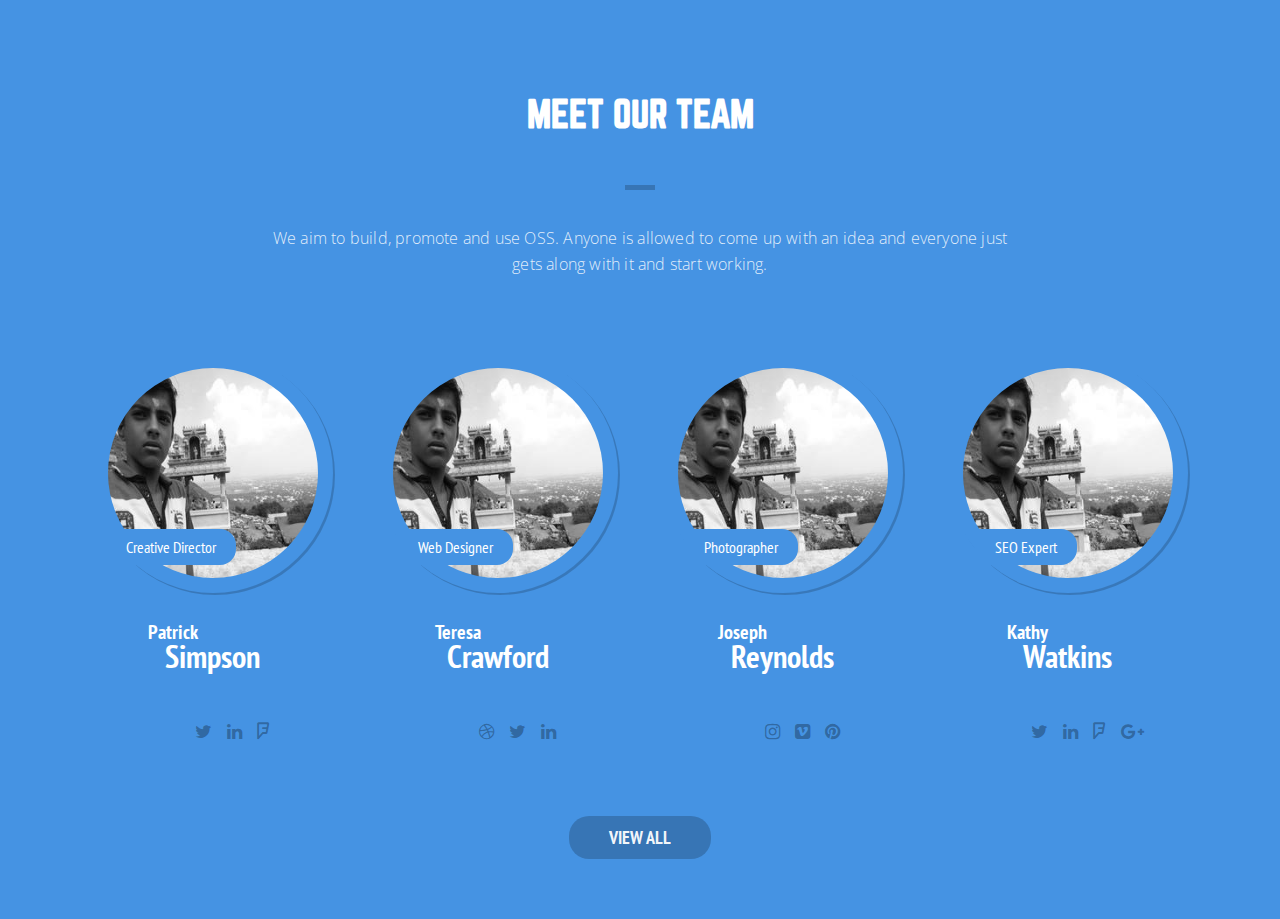
<file: team.html>
<!DOCTYPE html>
<html lang="en-US">
<head>

	<!-- Meta tags & title /-->
	<meta http-equiv="Content-Type" content="text/html; charset=utf-8" />
	<meta name="viewport" content="width=device-width, initial-scale=1, maximum-scale=1">
	<meta name="robots" content="all,index,follow" />

	<title>Yogdaan - Meet our Team</title>
	<meta name="description" content="Speakers - Free Meet the Team Section Tutorial" />
	
	<!-- Stylesheets /-->
	<link rel="stylesheet" type="text/css" href="css/team.css" /> <!-- Main stylesheet /-->
	<link rel="stylesheet" type="text/css" href="css/bootstrap.css"> <!-- Grid framework /-->
    <link href='http://fonts.googleapis.com/css?family=Open+Sans:400,300,600,700,800' rel='stylesheet' type='text/css'> <!-- Open Sans /-->
    <link href='http://fonts.googleapis.com/css?family=PT+Sans+Narrow:400,700' rel='stylesheet' type='text/css'> <!-- PT Sans Narrow /-->
	<link href="//netdna.bootstrapcdn.com/font-awesome/4.0.3/css/font-awesome.css" rel="stylesheet"> <!-- Font Awesome /-->
	
	<link rel="shortcut icon" href="img/favicon.png" type="image/x-icon" /> <!-- Favicon /-->

</head>

<body>

	<!-- SPEAKERS SECTION -->	
	<section id="speakers">
		<h3>Meet our Team</h3> <!-- Section Title -->
		<div class="separator"></div>
		<div class="container">
			<div class="col-md-8 col-md-offset-2">
				<!-- Section Description -->
				<p> We aim to build, promote and use OSS. Anyone is allowed to come up with an idea and everyone just gets along with it and start working.</p>
			</div>
			
			<!-- First Row of Speakers -->
			<div class="row1">
			
				<!-- Speaker 1 -->
				<div class="col-md-3">
					<a href="#" class="member-profile">
						<div class="unhover_img">
						<img src="img/1.jpg" alt="" />
						</div>
						<div class="hover_img">
						<img src="img/1-hover.jpg" alt="" />
						</div>
						<span>Creative Director</span>
						<h4><span>Patrick </span> Simpson</h4>
					</a>	
					<ul>
						<li><a href="#" target="_blank"><i class="fa fa-twitter"></i></a></li>
						<li><a href="#"  target="_blank"><i class="fa fa-linkedin"></i></a></li>
						<li><a href="#" target="_blank"><i class="fa fa-foursquare"></i></a></li>						
					</ul>
				</div>
				
				<!-- Speaker 2 -->
				<div class="col-md-3">
					<a href="#" class="member-profile">
						<div class="unhover_img">
						<img src="img/1.jpg" alt="" />
						</div>
						<div class="hover_img">
						<img src="img/1-hover.jpg" alt="" />
						</div>
						<span>Web Designer</span>
						<h4><span>Teresa</span> Crawford</h4>
					</a>	
					<ul>
						<li><a href="#" target="_blank"><i class="fa fa-dribbble"></i></a></li>
						<li><a href="#" target="_blank"><i class="fa fa-twitter"></i></a></li>
						<li><a href="#"  target="_blank"><i class="fa fa-linkedin"></i></a></li>
					</ul>
				</div>
				
				<!-- Speaker 3 -->
				<div class="col-md-3">
					<a href="#" class="member-profile">
						<div class="unhover_img">
						<img src="img/1.jpg" alt="" />
						</div>
						<div class="hover_img">
						<img src="img/1-hover.jpg" alt="" />
						</div>
						<span>Photographer</span>
						<h4><span>Joseph</span> Reynolds</h4>
					</a>					
					<ul>
						<li><a href="#" target="_blank"><i class="fa fa-instagram"></i></a></li>
						<li><a href="#" target="_blank"><i class="fa fa-vimeo-square"></i></a></li>						
						<li><a href="#" target="_blank"><i class="fa fa-pinterest"></i></a></li>						
					</ul>					
				</div>
				
				<!-- Speaker 4 -->
				<div class="col-md-3">
					<a href="#" class="member-profile">
						<div class="unhover_img">
						<img src="img/1.jpg" alt="" />
						</div>
						<div class="hover_img">
						<img src="img/1-hover.jpg" alt="" />
						</div>
						<span>SEO Expert</span>
						<h4><span>Kathy</span> Watkins</h4>
					</a>					
					<ul>
						<li><a href="#" target="_blank"><i class="fa fa-twitter"></i></a></li>
						<li><a href="#"  target="_blank"><i class="fa fa-linkedin"></i></a></li>
						<li><a href="#" target="_blank"><i class="fa fa-foursquare"></i></a></li>
						<li><a href="#" target="_blank"><i class="fa fa-google-plus"></i></a></li>
					</ul>						
				</div>
				
			</div> <!-- End First Row -->
			<div class="clear"></div>
			
			<!-- Second Row of Speakers -->
			<div class="row2">
			
				<!-- Speaker 5 -->
				<div class="col-md-3">
					<a href="#" class="member-profile">
						<div class="unhover_img">
						<img src="img/1.jpg" alt="" />
						</div>
						<div class="hover_img">
						<img src="img/1-hover.jpg" alt="" />
						</div>
						<span>Creative Director</span>
						<h4><span>Nathan</span> Chapman</h4>
					</a>					
					<ul>
						<li><a href="#" target="_blank"><i class="fa fa-twitter"></i></a></li>
						<li><a href="#"  target="_blank"><i class="fa fa-linkedin"></i></a></li>
						<li><a href="#" target="_blank"><i class="fa fa-foursquare"></i></a></li>						
					</ul>
				</div>
				
				<!-- Speaker 6 -->	
				<div class="col-md-3">
					<a href="#" class="member-profile">
						<div class="unhover_img">
						<img src="img/1.jpg" alt="" />
						</div>
						<div class="hover_img">
						<img src="img/1-hover.jpg" alt="" />
						</div>
						<span>Web Designer</span>
						<h4><span>Donna</span> Hamilton</h4>
					</a>					
					<ul>
						<li><a href="#" target="_blank"><i class="fa fa-dribbble"></i></a></li>
						<li><a href="#" target="_blank"><i class="fa fa-twitter"></i></a></li>
						<li><a href="#"  target="_blank"><i class="fa fa-linkedin"></i></a></li>
					</ul>
				</div>
				
				<!-- Speaker 7 -->
				<div class="col-md-3">
					<a href="#" class="member-profile">
						<div class="unhover_img">
						<img src="img/1.jpg" alt="" />
						</div>
						<div class="hover_img">
						<img src="img/1-hover.jpg" alt="" />
						</div>
						<span>Photographer</span>
						<h4><span>Jessica</span> Wallace</h4>
					</a>					
					<ul>
						<li><a href="#" target="_blank"><i class="fa fa-instagram"></i></a></li>
						<li><a href="#" target="_blank"><i class="fa fa-vimeo-square"></i></a></li>						
						<li><a href="#" target="_blank"><i class="fa fa-pinterest"></i></a></li>						
					</ul>					
				</div>
				
				<!-- Speaker 8 -->
				<div class="col-md-3">
					<a href="#" class="member-profile">
						<div class="unhover_img">
						<img src="img/1.jpg" alt="" />
						</div>
						<div class="hover_img">
						<img src="img/1-hover.jpg" alt="" />
						</div>
						<span>SEO Expert</span>
						<h4><span>Kathy</span> Watkins</h4>
					</a>					
					<ul>
						<li><a href="#" target="_blank"><i class="fa fa-twitter"></i></a></li>
						<li><a href="#"  target="_blank"><i class="fa fa-linkedin"></i></a></li>
						<li><a href="#" target="_blank"><i class="fa fa-foursquare"></i></a></li>
						<li><a href="#" target="_blank"><i class="fa fa-google-plus"></i></a></li>
					</ul>
				</div>
				
			</div>	<!-- End Second Row -->	
			<div class="clear"></div>
			
			<!-- View All Button -->
			<div class="col-md-12">
				<button class="btn btn-transparent fadeIn">View All</button>
			</div>	
					
		</div>
	</section>
	<!-- //SPEAKERS SECTION -->	

	<script src="http://ajax.googleapis.com/ajax/libs/jquery/1.10.2/jquery.min.js"></script> <!-- Load jQuery -->

	<!-- jQuery Code for the View All Button -->
	<script>
		$(document).ready(function(){
		  $(".fadeIn").click(function(){
			$("div.row2").fadeIn();
			$("button.fadeIn").hide();
		  });
		});
	</script>
	
</body>
</html>
</file>
<file: css/team.css>
============================================ */

* {margin: 0; padding: 0;}

p {line-height: 160%;}

a {text-decoration: none; color: #fff; transition: all 0.1s ease-in;}
img {border: 0;}

body {
	background: #fff;
	color: #fff;
	font-family: 'PT Sans Narrow', sans-serif;
	font-size: 13px;
	font-weight: 300;
}

.clear {clear: both;}

/* Buttons */
.btn {
	display: inline-block;
	margin-top: 20px;
	padding: 10px 40px;
	color: rgba(255,255,255, 0.95);
	font-size: 18px;
	font-weight: 700;
	text-transform: uppercase;
	border: none;
	border-radius: 20px;
	outline: 0;
	transition: all 0.1s ease-in;
}

.btn-transparent {background: rgba(0,0,0, 0.2);}
.btn-transparent:hover {background: rgba(0,0,0, 0.4);}

/* Separators */
.separator {
	margin: 0 auto;
	background: rgba(0, 0, 0, 0.2);
	width: 30px;
	height: 5px;
}

/* 02. FONT FACE ============================================ */

@font-face {
    font-family: 'norwester';
	src: url('../fonts/norwester/norwester.eot');
    src: url('../fonts/norwester/norwester.eot?iefix') format('embedded-opentype'),
		 url('../fonts/norwester/norwester.ttf');
    font-weight: normal;
}

/* 03. SPEAKERS SETTINGS ============================================ */

#speakers {
	padding: 60px 0;
	background: #4593e3;
	text-align: center;	
}

#speakers p {
	padding: 20px 0 60px;
	color: rgba(255,255,255, 0.85);
	font-family: 'Open Sans', sans-serif;
	font-size: 16px;
	letter-spacing: 0.2px;
}

#speakers h3 {
	padding: 0 0 15px;
	font-family: 'norwester';
	font-size: 36px;
	text-transform: uppercase;
}

#speakers h4  {
	margin-top: -20px;
	font-size: 32px;
	font-weight: 700;
}

#speakers h4 span {
	display: block;
	position: relative;
	left: -40px;
	top: 10px;
	font-size: 20px;
	background: none;
	padding: 0;
}

#speakers img {
	width: 100%;
	max-width: 240px;
	border-radius: 50%; 
	border: 15px solid transparent; 
	box-shadow: 2px 2px 0px rgba(0,0,0, 0.18);
	transition: all 0.1s ease-in;
}
	
#speakers img:hover {
	border: 15px solid #3980C9;
	position: relative;
	z-index: 10;
	transition: all 0.1s ease-in;	
}

#speakers span {
	padding: 8px 20px;
	position: relative;
	top: -64px;
	left: -42px;
	display: inline-block;
	background: #4593e3;
	border-radius: 0 16px 16px 0;
	font-size: 16px;
}

/* Member Image Hover Effect */
.hover_img {
  display: none
}

.member-profile:hover .unhover_img{
  display: none;
}

.member-profile:hover .hover_img {
  display: block;
}

/* Social Networks Meta */
#speakers li {display: inline-block; padding: 0 6px; font-size: 18px;}
#speakers li a {color: rgba(0,0,0, 0.3); transition: all 0.1s ease-in;}
#speakers li a:hover {color: rgba(0,0,0, 0.7);}

/* Rows Optimization */
.row2 {
	display: none;
}

.row1 .col-md-3, .row2 .col-md-3 {
	padding-bottom: 40px;
}

/* Mobile Devices Optimization */
@media (min-width: 568px) and (max-width: 992px) {

	.row1 .col-md-3, .row2 .col-md-3 {
		display: inline-block;
		max-width: 50%;
	}

	#speakers img {max-width: 300px;}

}
</file>
